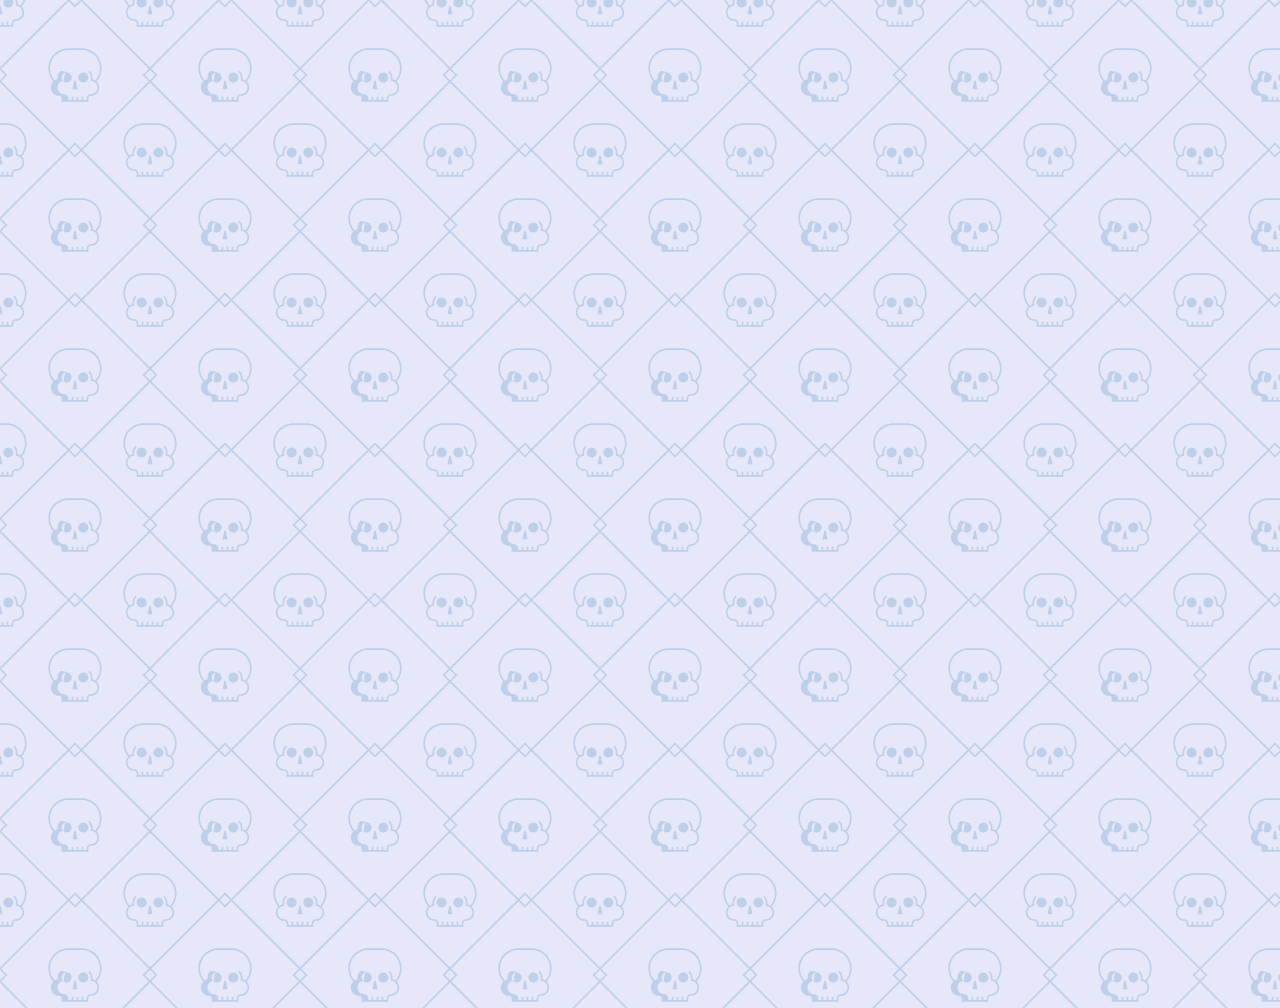
<file: Proyecto final-Programacion/Juego/html/index.html>
<html lang="es">
<head>
  <meta charset="UTF-8">
  <meta name="viewport" content="width=device-width, initial-scale=1.0">
  <title>Juegos de Números</title>
  <link rel="stylesheet" href="../Css/style.css">
  <link rel="stylesheet" href="https://unicons.iconscout.com/release/v4.0.8/css/line.css">
  <link rel="stylesheet" href="https://cdnjs.cloudflare.com/ajax/libs/font-awesome/6.6.0/css/all.min.css" integrity="sha512-Kc323vGBEqzTmouAECnVceyQqyqdsSiqLQISBL29aUW4U/M7pSPA/gEUZQqv1cwx4OnYxTxve5UMg5GT6L4JJg==" crossorigin="anonymous" referrerpolicy="no-referrer" />

</head>
<body>
  
  <h1>¡Adivina el numero!</h1>

  <div class="container">
    <h2>Establecer Rango de Números</h2>
    <div class="buttons">
      <input type="number" class="entrada" id="start" placeholder="Inicio">
      <span class="sep">y</span>
      <input type="number" class="entrada" id="end" placeholder="Fin">
      <input type="button" class="btnSubmit" value="Generar Número Aleatorio" onclick="setRandomNumber()">
    </div>
    <p id="rangeMessage"></p>
  </div>

  <p>Hemos seleccionado un número aleatorio entre el rango que elegiste. Fíjate si lo puedes adivinar en 10 turnos o menos. Vamos a decirte si tu número es más alto o más bajo.</p>
  <div class="form">
    <label for="guessField">Adivina el número: </label>
    <br>
    <br>
    <input type="text" id="guessField" class="guessField" disabled />
    <br>
    <br>
    <input type="submit" value="Enviar respuesta" class="guessSubmit" disabled />
  </div>
  <div class="resultParas">
    <p class="guesses"></p>
    <p class="lastResult"></p>
    <p class="lowOrHi"></p>
  </div>

  <button class="floating-button"><i class="fa-solid fa-gear"></i></button>

  <audio id="successSound" src="../Sounds/gano.mp3"></audio>
  <audio id="failSound" src="../Sounds/error.mp3"></audio>

  <audio id="backgroundMusic" loop preload="auto">
    <source src="../Sounds/sound.mp3" type="audio/mp3">
    Tu navegador no soporta el elemento de audio.
  </audio>

  <section class="modal">
    <div class="modal__container">
      <div class="wrapper">
        <i class="uil uil-volume-mute" id="icon"></i>
        <input type="range" min="0" step="1" max="100" value="0" id="un-input">
        <span class="slide-value">0</span>
      </div>
      <a href="#" class="modal__close">Aceptar</a>
    </div>
  </section>

  <script src="../Js/main.js"></script>

 

  <a href="../inicio.html"><button onclick="goBack()" class="btnBack">
    <i class="fa-solid fa-house"></i>
  </button></a>
 

</body>
</html>
</file>
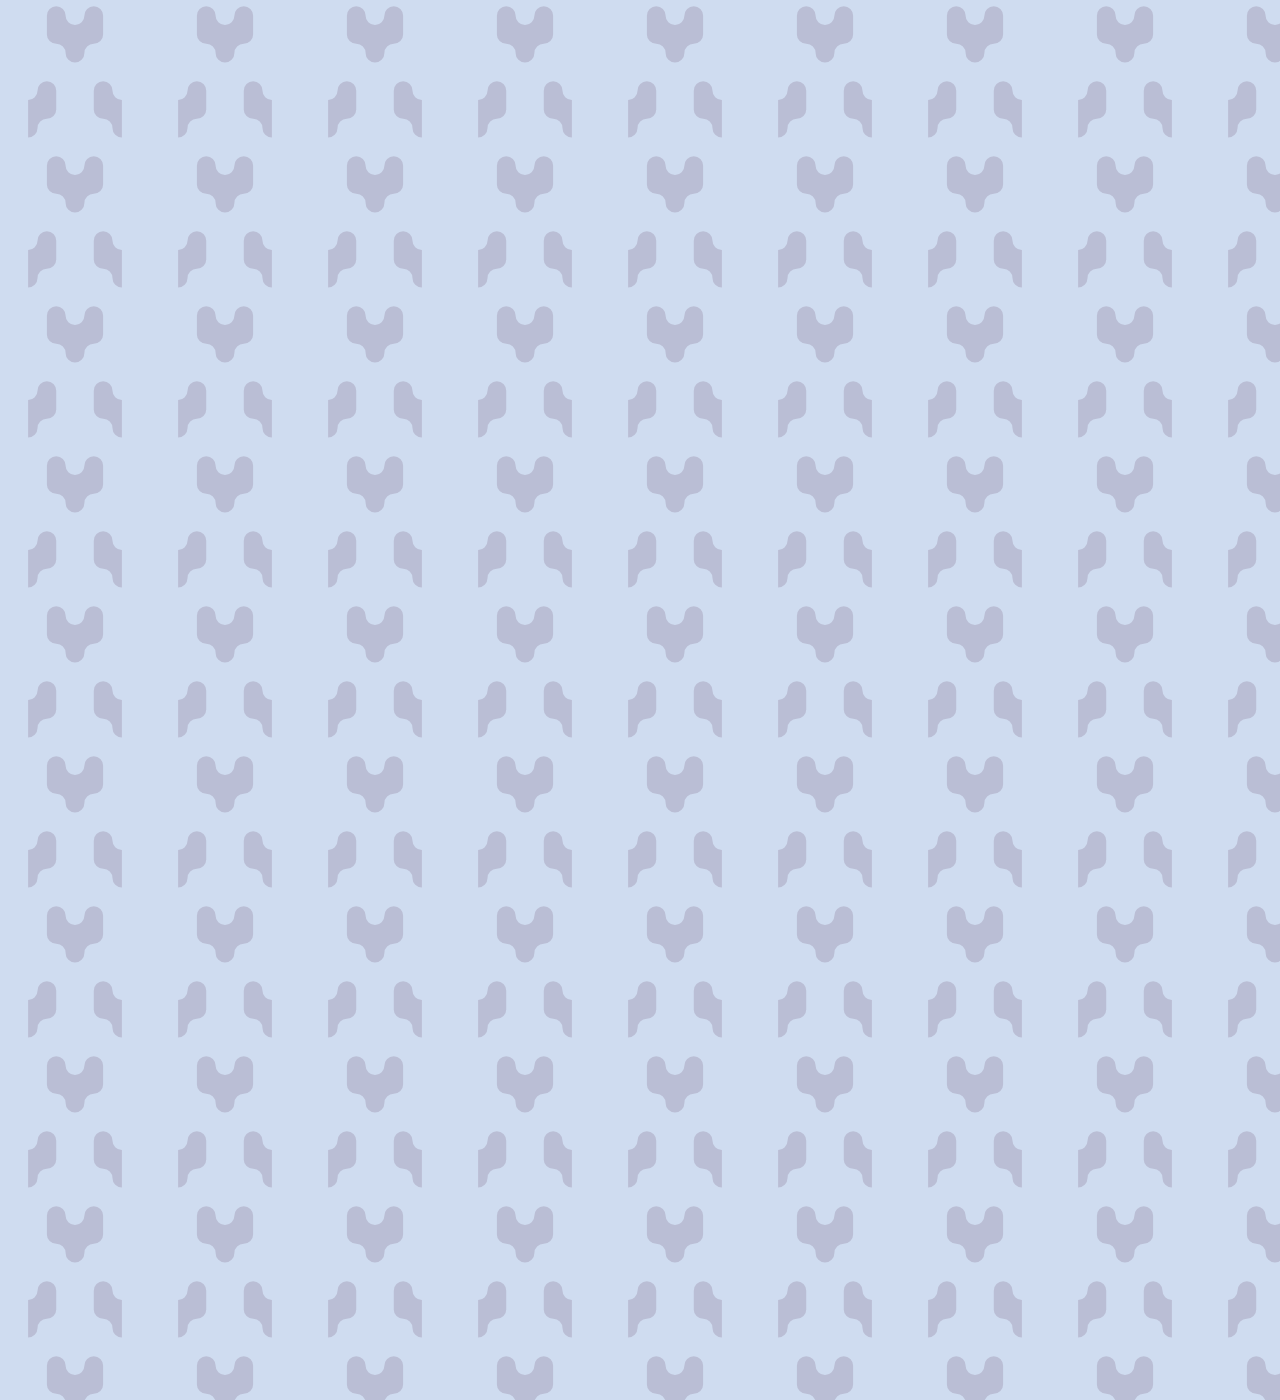
<file: Proyecto final-Programacion/Juego/inicio.html>
<!DOCTYPE html>
<html lang="en">
<head>
    <meta charset="UTF-8">
    <meta name="viewport" content="width=device-width, initial-scale=1.0">
    <link rel="stylesheet" href="./Css/inicio.css">
    <link rel="stylesheet" href="./Js/inicio.js">
    <link rel="stylesheet" href="https://cdnjs.cloudflare.com/ajax/libs/font-awesome/6.6.0/css/all.min.css" integrity="sha512-Kc323vGBEqzTmouAECnVceyQqyqdsSiqLQISBL29aUW4U/M7pSPA/gEUZQqv1cwx4OnYxTxve5UMg5GT6L4JJg==" crossorigin="anonymous" referrerpolicy="no-referrer" />
    <title>Inicio</title>
</head>
<body>
    <h1>¡Adivina el numero!</h1>
    <a href="./html/index.html" class="play-button"><i class="fa-solid fa-play"></i></a>

    <div class='ripple-background'>
        <div class='circle xxlarge shade1'></div>
        <div class='circle xlarge shade2'></div>
        <div class='circle large shade3'></div>
        <div class='circle mediun shade4'></div>
        <div class='circle small shade5'></div>
    </div>

    <button class="floating-button"><i class="fa-solid fa-info"></i></button>


</body>

<section class="modal">
    <div class="modal__container">
        <img src="./Images/info pixel.svg" class="modal__img">
        <h2 class="modal__title">Instrucciones</h2>
        <p class="modal__paragraph">Primero debes de establecer un rango de numeros entre los cuales deseas adivinar el numero aleatorio, el juego te indicara si el numero que has ingresado es mayor o menor hasta llegar al correcto, luego de establecer el rango haz clic en "generar numero aleatorio" y empieza a divertirte!!!</p>
            <a href="#" class="modal__close">Aceptar</a>
    </div>
</section>
<script src="./Js/inicio.js"></script>
</html>
</file>
<file: Proyecto final-Programacion/Juego/Css/style.css>
html {
  font-family: 'Comic Sans MS';
}

body {
  margin-top: -100px;
  background-color: #e6e7f9; 
  background-image: url("data:image/svg+xml,%3Csvg width='180' height='180' viewBox='0 0 180 180' xmlns='http://www.w3.org/2000/svg'%3E%3Cpath d='M82.42 180h-1.415L0 98.995v-2.827L6.167 90 0 83.833V81.004L81.005 0h2.827L90 6.167 96.167 0H98.996L180 81.005v2.827L173.833 90 180 96.167V98.996L98.995 180h-2.827L90 173.833 83.833 180H82.42zm0-1.414L1.413 97.58 8.994 90l-7.58-7.58L82.42 1.413 90 8.994l7.58-7.58 81.006 81.005-7.58 7.58 7.58 7.58-81.005 81.006-7.58-7.58-7.58 7.58zM175.196 0h-25.832c1.033 2.924 2.616 5.59 4.625 7.868C152.145 9.682 151 12.208 151 15c0 5.523 4.477 10 10 10 1.657 0 3 1.343 3 3v4h16V0h-4.803c.51.883.803 1.907.803 3 0 3.314-2.686 6-6 6s-6-2.686-6-6c0-1.093.292-2.117.803-3h10.394-13.685C161.18.938 161 1.948 161 3v4c-4.418 0-8 3.582-8 8s3.582 8 8 8c2.76 0 5 2.24 5 5v2h4v-4h2v4h4v-4h2v4h2V0h-4.803zm-15.783 0c-.27.954-.414 1.96-.414 3v2.2c-1.25.254-2.414.74-3.447 1.412-1.716-1.93-3.098-4.164-4.054-6.612h7.914zM180 17h-3l2.143-10H180v10zm-30.635 163c-.884-2.502-1.365-5.195-1.365-8 0-13.255 10.748-24 23.99-24H180v32h-30.635zm12.147 0c.5-1.416 1.345-2.67 2.434-3.66l-1.345-1.48c-1.498 1.364-2.62 3.136-3.186 5.14H151.5c-.97-2.48-1.5-5.177-1.5-8 0-12.15 9.84-22 22-22h8v30h-18.488zm13.685 0c-1.037-1.793-2.976-3-5.197-3-2.22 0-4.16 1.207-5.197 3h10.394zM0 148h8.01C21.26 148 32 158.742 32 172c0 2.805-.48 5.498-1.366 8H0v-32zm0 2h8c12.15 0 22 9.847 22 22 0 2.822-.53 5.52-1.5 8h-7.914c-.567-2.004-1.688-3.776-3.187-5.14l-1.346 1.48c1.09.99 1.933 2.244 2.434 3.66H0v-30zm15.197 30c-1.037-1.793-2.976-3-5.197-3-2.22 0-4.16 1.207-5.197 3h10.394zM0 32h16v-4c0-1.657 1.343-3 3-3 5.523 0 10-4.477 10-10 0-2.794-1.145-5.32-2.992-7.134C28.018 5.586 29.6 2.924 30.634 0H0v32zm0-2h2v-4h2v4h4v-4h2v4h4v-2c0-2.76 2.24-5 5-5 4.418 0 8-3.582 8-8s-3.582-8-8-8V3c0-1.052-.18-2.062-.512-3H0v30zM28.5 0c-.954 2.448-2.335 4.683-4.05 6.613-1.035-.672-2.2-1.16-3.45-1.413V3c0-1.04-.144-2.046-.414-3H28.5zM0 17h3L.857 7H0v10zM15.197 0c.51.883.803 1.907.803 3 0 3.314-2.686 6-6 6S4 6.314 4 3c0-1.093.292-2.117.803-3h10.394zM109 115c-1.657 0-3 1.343-3 3v4H74v-4c0-1.657-1.343-3-3-3-5.523 0-10-4.477-10-10 0-2.793 1.145-5.318 2.99-7.132C60.262 93.638 58 88.084 58 82c0-13.255 10.748-24 23.99-24h16.02C111.26 58 122 68.742 122 82c0 6.082-2.263 11.636-5.992 15.866C117.855 99.68 119 102.206 119 105c0 5.523-4.477 10-10 10zm0-2c-2.76 0-5 2.24-5 5v2h-4v-4h-2v4h-4v-4h-2v4h-4v-4h-2v4h-4v-2c0-2.76-2.24-5-5-5-4.418 0-8-3.582-8-8s3.582-8 8-8v-4c0-2.64 1.136-5.013 2.946-6.66L72.6 84.86C70.39 86.874 69 89.775 69 93v2.2c-1.25.254-2.414.74-3.447 1.412C62.098 92.727 60 87.61 60 82c0-12.15 9.84-22 22-22h16c12.15 0 22 9.847 22 22 0 5.61-2.097 10.728-5.55 14.613-1.035-.672-2.2-1.16-3.45-1.413V93c0-3.226-1.39-6.127-3.6-8.14l-1.346 1.48C107.864 87.987 109 90.36 109 93v4c4.418 0 8 3.582 8 8s-3.582 8-8 8zM90.857 97L93 107h-6l2.143-10h1.714zM80 99c3.314 0 6-2.686 6-6s-2.686-6-6-6-6 2.686-6 6 2.686 6 6 6zm20 0c3.314 0 6-2.686 6-6s-2.686-6-6-6-6 2.686-6 6 2.686 6 6 6z' fill='%2383aad1' fill-opacity='0.4' fill-rule='evenodd'/%3E%3C/svg%3E");
  background-size: 150px 150px; 
  background-repeat: repeat; 
  min-height: 100vh;
  width: 100%;
  text-align: center;
  overflow: hidden;
  height: 100vh;
  /**/
  opacity: 0;
  animation: fadeIn 3s forwards;
}
@keyframes fadeIn {
  0% {
    opacity: 0;
  }
  100% {
    opacity: 3;
  }
}
/*prb*/
h1 {
  margin-top: 80px;
  text-align: center;
  color: #16041a;
  text-shadow: 2px 2px 5px rgba(0, 0, 0, 0.5); 
  font-size: 2.8em; 
}

h2 {
  color: #16041a;
  font-size: 2.2em; 
  margin-bottom: 12px;
}

.entrada {
  border: 2px solid rgb(3, 3, 3);
  border-radius: 20px;
  outline: none;
  width: 120px; 
  font-size: 1.5em; 
  padding: 6px;
  transition: border-color 0.3s ease; 
}

.entrada:focus {
  border-color: #b7e6fa; 
}

.btnSubmit,
.guessSubmit {
  background-color: #7aaef3; 
  color: white;
  padding: 12px 24px; 
  font-size: 1.6em; 
  border: none;
  border-radius: 10px;
  cursor: pointer;
  transition: transform 0.3s ease, box-shadow 0.3s ease;
}

.btnSubmit:hover,
.guessSubmit:hover {
  transform: scale(1.1); 
  box-shadow: 0 5px 10px rgba(0, 0, 0, 0.4); 
}

.resetButton {
  background-color: #9ef37a; 
  color: #020202; 
  padding: 6px 12px; 
  font-size: 1.1em; 
  border: none;
  border-radius: 8px;
  cursor: pointer;
  transition: transform 0.3s ease, box-shadow 0.3s ease, background-color 0.3s ease;
  margin-top: 15px; 
}

.resetButton:hover {
  transform: scale(1.1); 
  box-shadow: 0 5px 12px rgba(70, 53, 68, 0.3); 
  background-color: #5c694d; 
}

/*---------------------------------------------------------------------------modal----------------------------------------------------*/

.modal {
  position: fixed;
  top: 0;
  left: 0;
  right: 0;
  bottom: 0;
  background-color: #111111bd;
  display: flex;
  opacity: 0;
  pointer-events: none;
  transition: opacity .6s .9s;
  --transform: translateY(-100vh);
  --transition: transform .8s;    
}

.modal--show {
  opacity: 1;
  pointer-events: unset;
  transition: opacity .6s;
  --transform: translateY(0);
  --transition: transform .8s .8s;  
}

.modal__container {
  margin: auto;
  width: 90%;
  max-width: 600px;
  max-height: 90%;
  background-color: #fff;
  border-radius: 6px;
  padding: 3em 2.5em;
  display: grid;
  gap: 1em;
  place-items: center;
  grid-auto-columns: 100%;
  transform: var(--transform);
  transition: var(--transition);
}

.modal__title{
  font-size: 2.5em;
}

.modal__img{
  width: 90%;
  max-width: 250px;
}
.modal__paragraph{
  margin-bottom: 10px;
}
.modal__close{
  text-decoration: none;
  color: #fff;
  background-color: #F26250;
  padding: 1em 3em;
  border: 1px solid;
  border-radius: 6px;
  display: inline-block;
  font-weight: 300;
  transition: background-color .3s;

}

.modal__close:hover{
  color: #F26250;
  background-color: #fff;
}


.play-button {
    position: fixed;
    top: 300px;
    left: 50%;
    transform: translate(-50%);
    transition: transform 0.3s ease;
}

.play-button:hover {
    color: #000000; 
}

h1 {
  color: black;
  margin-top: 200px;
  text-align: center;
  text-transform: uppercase;
  position: relative;
}


.fa-solid {
    font-size: 48px;
    transition: transform 0.3s ease; 
}

.floating-button{
  position: fixed;
  bottom: 20px;
  right: 20px;
  z-index: 9999;
  background-color: #91bee7;
  border-radius: 50%;
  width: 60px;
  height: 60px;
  display: flex;
  justify-content: center;
  align-items: center;
  border: 2px solid #c8e0ff;
  cursor: pointer;
}

.floating-button i {
  font-size: 24px;
  color: rgb(219, 247, 255);
  text-align: center;
}

.floating-button:hover{
  background-color: #7aaef3;
}

.play-button {
    display: inline-block; 
    margin-top: 20px; 
}

.play-button:hover .fa-solid {
    transform: scale(1.2); 
    color: #1e1d1f
}

/*------------------------Barra de volumen------------------------------*/

.wrapper{
  display: flex;
  align-items: center;
  justify-content: center;
  height: 90px;
  margin: 0 80px;
  max-width: 600px;
  width: 100%;
  padding: 0 20px;
  border-radius: 25px;
  background-color: #ffd64e;
  box-shadow: 0 5px 10px rgba(0, 0, 0, 0.1);
}

.wrapper #icon{
  font-size: 35px;
  color: #333;
  width: 70px;
  text-align: center;
}

.wrapper input{
  max-width: 400px;
  width: 100%;
  margin: 0 10px;
  border-radius: 25px;
  background-color: #ededed;
  box-shadow: 0 0 2px #ededed;
  overflow: hidden;
  cursor: pointer;
}

input::-webkit-slider-thumb{
  appearance: none;
  height: 18px;
  height: 18px;
  border-radius: 50%;
  border: 2px solid #fff;
  background-color: #F26250;
  box-shadow: -208px 0 0 200px #F26250;
}

.wrapper .slide-value{
  font-size: 27px;
  font-weight: 500;
  color: #333;
  width: 70px;
  text-align: center;
}

.btnBack {
  position: fixed;
  top: 12px;
  left: 12px;
  display: inline-flex;
  align-items: center;
  justify-content: center;
  width: 60px;
  height: 55px;
  font-size: 55px;
  color: #fff;
  background-color: #91bee7;
  border: none;
  border-radius: 80%;
  cursor: pointer;
  box-shadow: 0 4px 6px rgba(0, 0, 0, 0.1);
  transition: background-color 0.3s ease, transform 0.3s ease;
  z-index: 1000; 
}

.btnBack:hover {
  background-color: #5c97d6;
  transform: scale(1.1); 
  animation: bounce 1.8s; 
}

.btnBack i {
  margin: 0; 
  font-size: 38px; 
}


@keyframes bounce {
  0%, 100% {
    transform: translateY(0);
  }
  50% {
    transform: translateY(-10px);
  }
}
</file>
<file: Proyecto final-Programacion/Juego/Css/inicio.css>
html {
  font-family: 'Comic Sans MS', cursive, sans-serif;
}

body {
  margin-top: -100px;
  background-color: #cfdcf0; 
  background-image: url("data:image/svg+xml,%3Csvg xmlns='http://www.w3.org/2000/svg' width='60' height='96' viewBox='0 0 60 96'%3E%3Cg fill-rule='evenodd'%3E%3Cg fill='%239C92AC' fill-opacity='0.4'%3E%3Cpath d='M36 10a6 6 0 0 1 12 0v12a6 6 0 0 1-6 6 6 6 0 0 0-6 6 6 6 0 0 1-12 0 6 6 0 0 0-6-6 6 6 0 0 1-6-6V10a6 6 0 1 1 12 0 6 6 0 0 0 12 0zm24 78a6 6 0 0 1-6-6 6 6 0 0 0-6-6 6 6 0 0 1-6-6V58a6 6 0 1 1 12 0 6 6 0 0 0 6 6v24zM0 88V64a6 6 0 0 0 6-6 6 6 0 0 1 12 0v12a6 6 0 0 1-6 6 6 6 0 0 0-6 6 6 6 0 0 1-6 6z'/%3E%3C/g%3E%3C/g%3E%3C/svg%3E");
  background-size: 150px 150px; 
  background-repeat: repeat; 
  min-height: 100vh;
  width: 100%;
  text-align: center;
  overflow: hidden;
  height: 100vh;
  /**/
  opacity: 0;
  animation: fadeIn 2s forwards;
}
@keyframes fadeIn {
  0% {
    opacity: 0;
  }
  100% {
    opacity: 1;
  }
}
/*---------------------------------------------------------modal----------------------------------------------------------------*/

.modal {
  position: fixed;
  top: 0;
  left: 0;
  right: 0;
  bottom: 0;
  background-color: #111111bd;
  display: flex;
  opacity: 0;
  pointer-events: none;
  transition: opacity .6s .9s;
  --transform: translateY(-100vh);
  --transition: transform .8s;    
}

.modal--show {
  opacity: 1;
  pointer-events: unset;
  transition: opacity .6s;
  --transform: translateY(0);
  --transition: transform .8s .8s;  
}

.modal__container {
  margin: auto;
  width: 90%;
  max-width: 600px;
  max-height: 90%;
  background-color: #fff;
  border-radius: 6px;
  padding: 3em 2.5em;
  display: grid;
  gap: 1em;
  place-items: center;
  grid-auto-columns: 100%;
  transform: var(--transform);
  transition: var(--transition);
}

.modal__title{
  font-size: 2.5em;
}

.modal__img{
  width: 90%;
  max-width: 250px;
}
.modal__paragraph{
  margin-bottom: 10px;
}
.modal__close{
  text-decoration: none;
  color: #fff;
  background-color: #F26250;
  padding: 1em 3em;
  border: 1px solid;
  border-radius: 6px;
  display: inline-block;
  font-weight: 300;
  transition: background-color .3s;

}

.modal__close:hover{
  color: #F26250;
  background-color: #fff;
}


.play-button {
    position: fixed;
    top: 300px;
    left: 50%;
    transform: translate(-50%);
    transition: transform 0.3s ease;
}

.play-button:hover {
    color: #000000; 
}

h1 {
  color: black;
  margin-top: 200px;
  text-align: center;
  text-transform: uppercase;
  position: relative;
  /* z-index: 9999; */
}


.fa-solid {
    font-size: 48px;
    transition: transform 0.3s ease; 
}

.floating-button{
  position: fixed;
  bottom: 20px;
  right: 20px;
  z-index: 9999;
  background-color: #91bee7;
  border-radius: 50%;
  width: 60px;
  height: 60px;
  display: flex;
  justify-content: center;
  align-items: center;
  border: 2px solid rgb(219, 253, 255);
  cursor: pointer;
}

.floating-button i {
  font-size: 24px;
  color: rgb(255, 255, 255);
  text-align: center;
}

.floating-button:hover{
  background-color: #5c97d6;
}

.play-button {
    display: inline-block; 
    margin-top: 20px; 
}

.play-button:hover .fa-solid {
    transform: scale(1.2); 
    color: #1e1d1f
}

/*-------------------------------------------------------fondo-------------------------------------------------------------*/
.circle {
    position: absolute;
    border-radius: 50%;
    background: white;
    animation: ripple 15s infinite;
    box-shadow: 0px 0px 1px 0px #4690c2;
  }
  
  .small {
    width: 200px;
    height: 200px;
    left: -100px;
    bottom: -100px;
  }
  
  .medium {
    width: 400px;
    height: 400px;
    left: -200px;
    bottom: -200px;
  }
  
  .large{
    width: 600px;
    height: 600px;
    left: -300px;
    bottom: -300px;
  }
  
  .xlarge{
    width: 800px;
    height: 800px;
    left: -400px;
    bottom: -400px;
  }
  
  .xxlarge{
    width: 1000px;
    height: 1000px;
    left: -500px;
    bottom: -500px;
  }
  
  .shade1{
    opacity: 0.2;
  }
  .shade2{
    opacity: 0.5;
  }
  
  .shade3{
    opacity: 0.7;
  }
  
  .shade4{
    opacity: 0.8;
  }
  
  .shade5{
    opacity: 0.9;
  }
  
  @keyframes ripple{
    0%{
      transform: scale(0.8);
    }
    
    50%{
      transform: scale(1.2);
    }
    
    100%{
      transform: scale(0.8);
    }
  }
</file>
